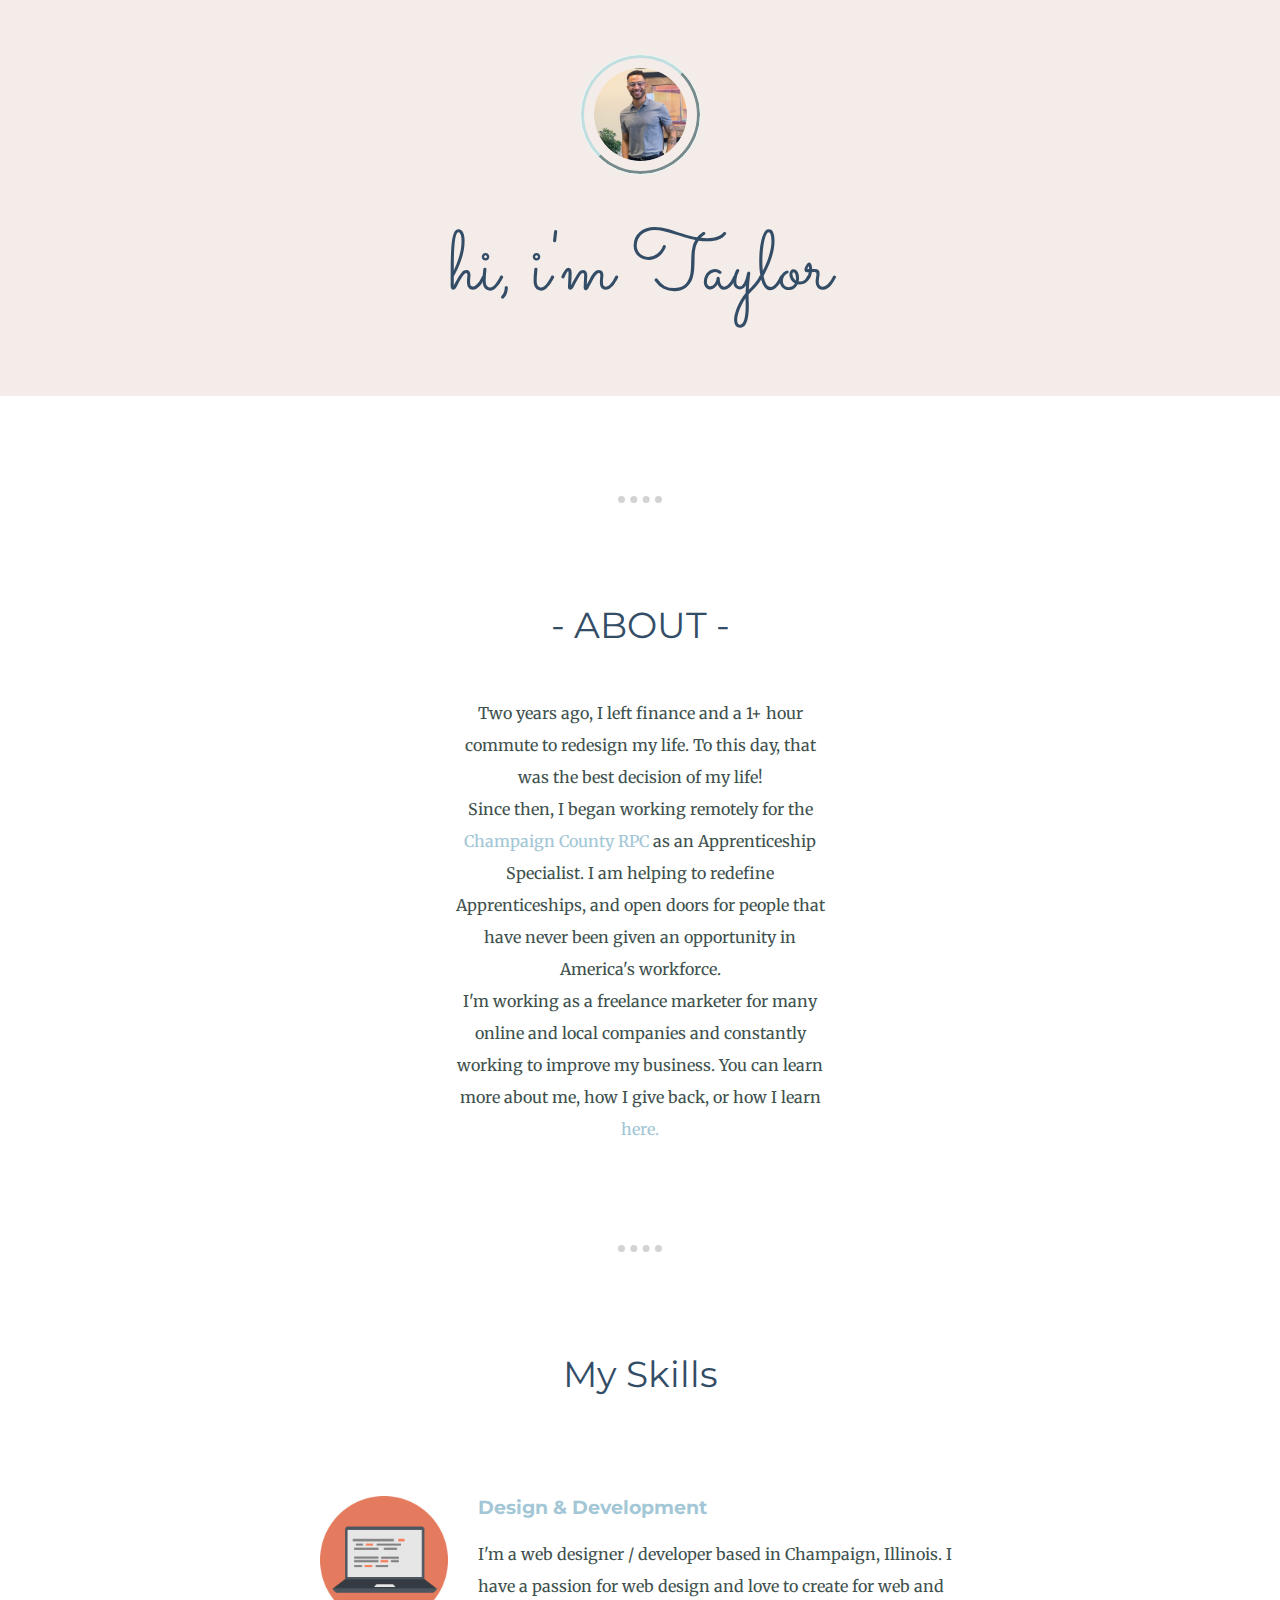
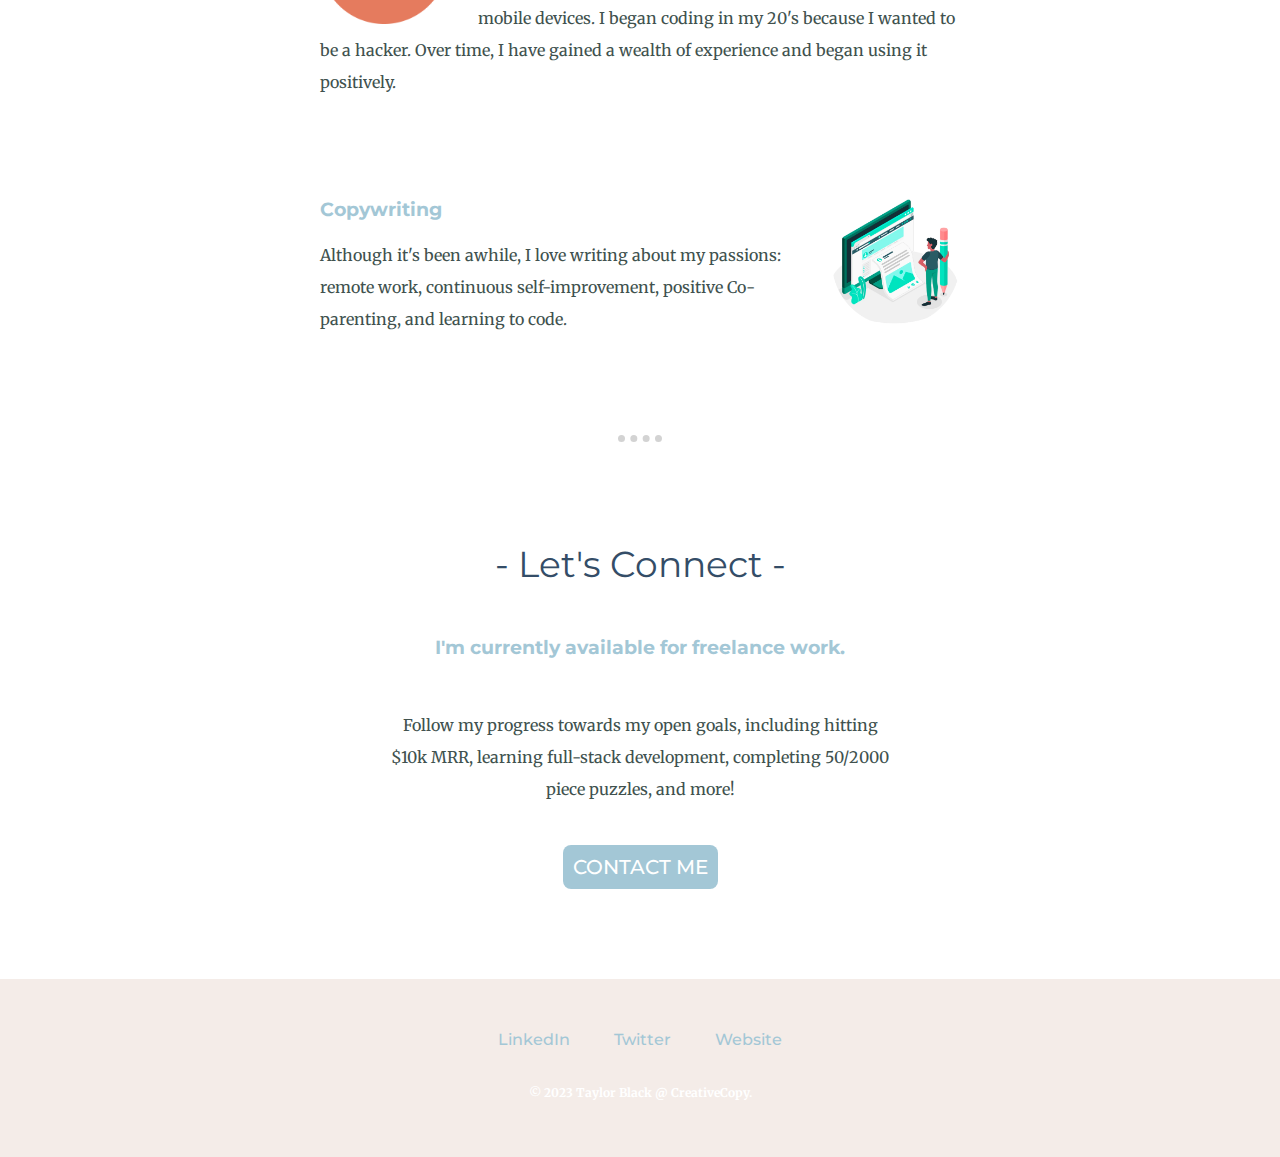
<file: index.html>
<!DOCTYPE html>
<html lang="en">
<head>
    <meta charset="UTF-8">
    <title>Taylor Black - a web designer & developer - About</title>
    <link rel="stylesheet" href="css/styles.css">
    <link rel="icon" href="favicon.ico?v=2">
    <link rel="preconnect" href="https://fonts.googleapis.com">
    <link rel="preconnect" href="https://fonts.gstatic.com" crossorigin>
    <link rel="preconnect" href="https://fonts.googleapis.com">
    <link rel="preconnect" href="https://fonts.gstatic.com" crossorigin>
    <link href="https://fonts.googleapis.com/css2?family=Merriweather&family=Montserrat:wght@400;700&family=Sacramento&display=swap" rel="stylesheet">
</head>
<body>



    </div>
    <div class="topContainer">
      <div class="profile">
        <img class="profile-img" src="images/Profile TB.png" alt="Profile picture">
        <p id="headline"> hi, i'm Taylor</p>
      </div>
    </div>

<hr>

    <div class="mid-container">
      <div class="about-me">
        <h2>- ABOUT -</h2>
        <p class="about-description">Two years ago, I left finance and a 1+ hour commute to redesign my life. To this day, that was the best decision of my life! <br>
          Since then, I began working remotely for the <a class="work-link" href="https://ccrpc.org/"> Champaign County RPC</a> as an Apprenticeship Specialist.  
          I am helping to redefine Apprenticeships, and open doors for people that have never been given an opportunity in America's workforce. <br>
          I'm working as a freelance marketer for many online and local companies and constantly working to improve my business.
          You can learn more about me, how I give back, or how I learn <a class="book-link" href="books.html">here.</a></p>
      </div>
    </div>

<hr>


        <div class="mid-container">
          <h2>My Skills</h2>
          <div class="skill-row">
            <img class="computer-img" src="images/computer.png" alt="Web dev picutre">
            <h3>Design & Development</h3>
            <p>I'm a web designer / developer based in Champaign, Illinois. I have a passion for web design and love to create for web and mobile devices. I began coding in my 20's because I wanted to be 
              a hacker.  Over time, I have gained a wealth of experience and began using it positively. 
            </p>
          </div>
          <div class="skill-row">
            <img class="copywriting-img" src="images/Copywriting.png" alt="Copywriting picture">
            <h3>Copywriting</h3>
            <p>Although it's been awhile, I love writing about my passions: remote work, continuous self-improvement, positive Co-parenting, and learning to code.</p>
          </div>
        </div>
     
<hr>
        <div class="contact-me">
          <h2>- Let's Connect -</h2>

          <h3>I'm currently available for freelance work.</h3>

          <p class="connect-outro">
            Follow my progress towards my open goals, including hitting $10k MRR, learning full-stack development, completing 50/2000 piece puzzles, and more!
          </p>
          
          <a class="btn" href="mailto:creativecopy.us@gmail.com">CONTACT ME</a>
        </div>
      
      
   
      <div id="bottom-container">
          <a class="footer-link" href="https://www.linkedin.com/in/taedigi/">LinkedIn
          </a>
        <a class="footer-link" href="https://twitter.com/taedigi">Twitter
          
        </a>
        <a class="footer-link" href="https://www.illinoisworknet.com/worknetprograms">Website

        </a>
        <p class="copy-end">© 2023 Taylor Black @ CreativeCopy.</p>
        
      </div>
      
</body>
</html>
</file>
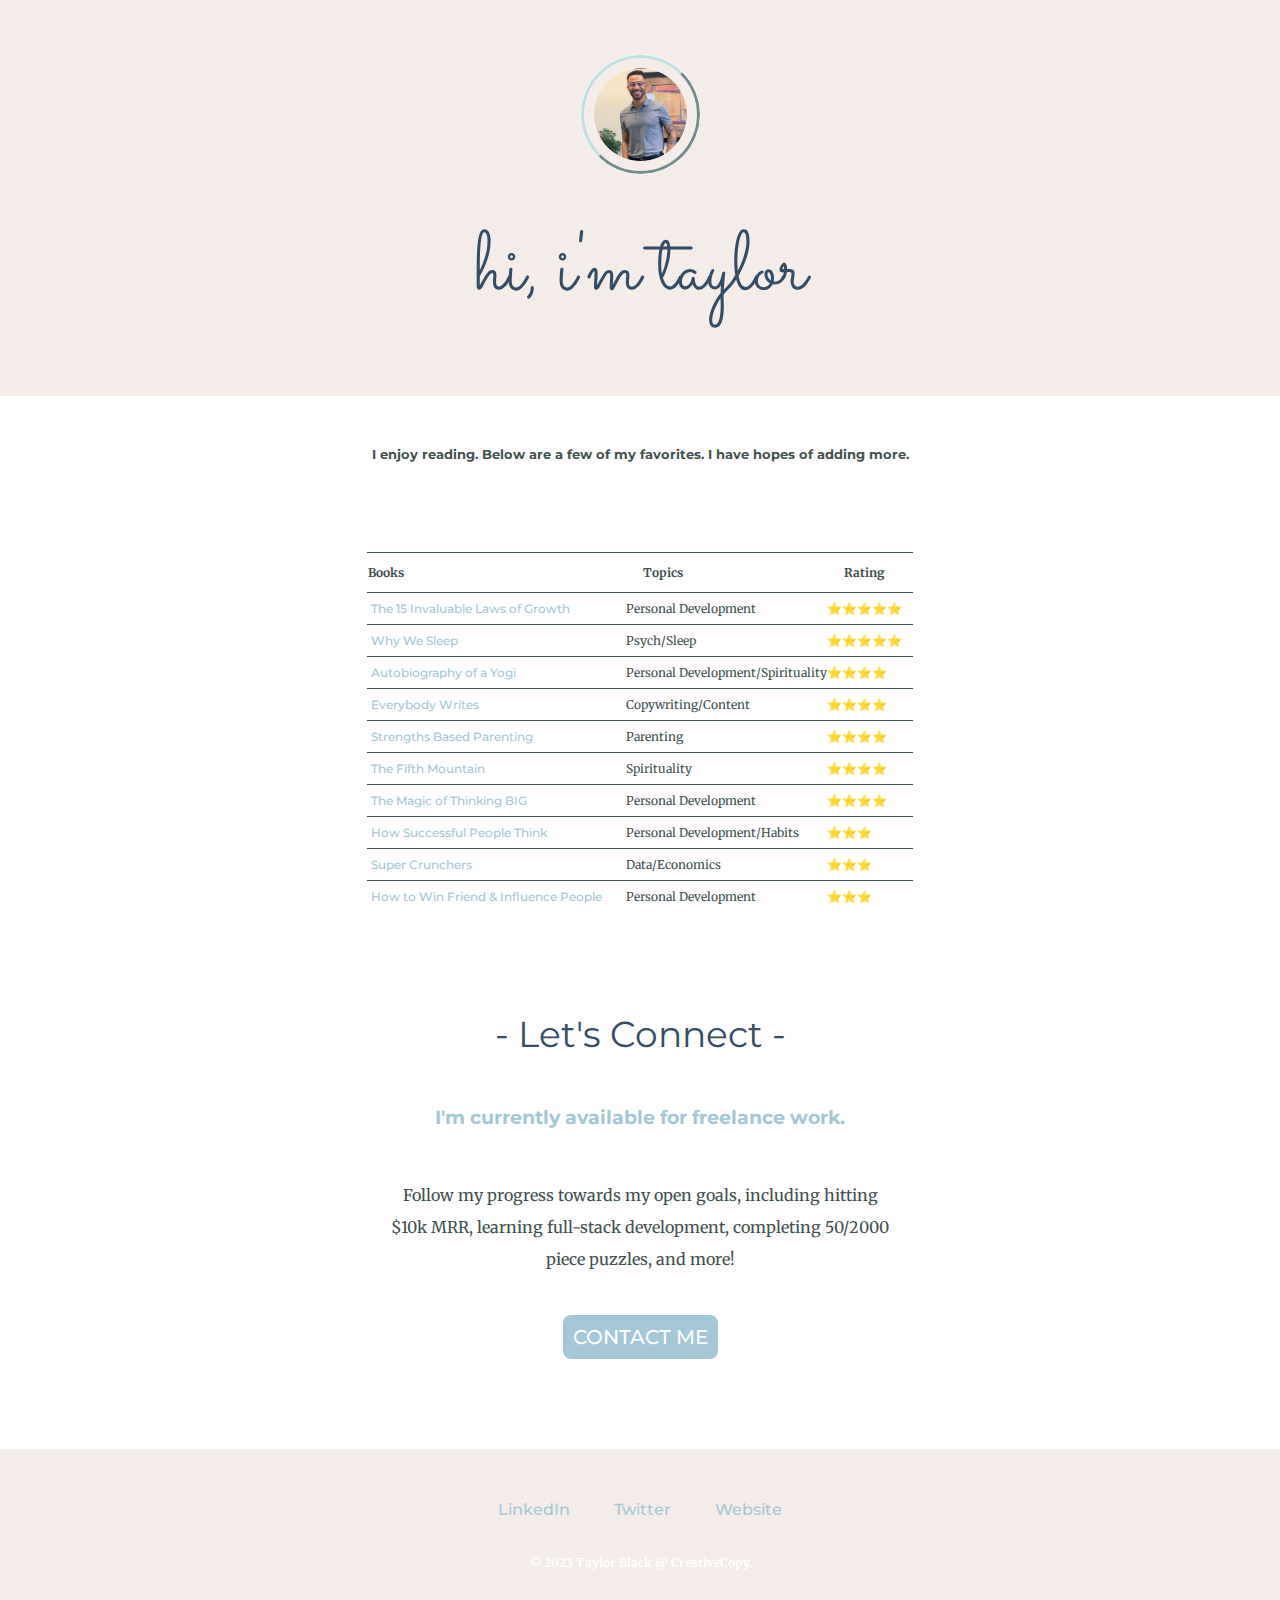
<file: books.html>
<!DOCTYPE html>
<html lang="en">
<head>
    <meta charset="UTF-8">
    <title>Taylor Black - a web designer & developer - About</title>
    <link rel="stylesheet" href="css/styles.css">
    <link rel="stylesheet" href="css/bookstyles.css">
    <link rel="icon" href="favicon.ico?v=2">
    <link rel="preconnect" href="https://fonts.googleapis.com">
    <link rel="preconnect" href="https://fonts.gstatic.com" crossorigin>
    <link rel="preconnect" href="https://fonts.googleapis.com">
    <link rel="preconnect" href="https://fonts.gstatic.com" crossorigin>
    <link href="https://fonts.googleapis.com/css2?family=Merriweather&family=Montserrat:wght@400;700&family=Sacramento&display=swap" rel="stylesheet">
</head>
<body>
</div>
<div class="topContainer">
  <div class="profile">
    <img class="profile-img" src="images/Profile TB.png" alt="Profile picture">
    <p id="headline"> hi, i'm taylor</p>
  </div>
</div>


<div id="mid-container">
  <div>
      <h3 class="bookheadline">I enjoy reading. Below are a few of my favorites. I have hopes of adding more.</h3>
  </div>
</div>

<div id="div-data">
  <table class="booklist">
    <tbody>
      <tr>
        <th>Books</th>
        <th>Topics</th>
        <th>Rating</th>
      </tr>
      <br>
      <br>
      <tr>
      <td>
        <a href="https://www.amazon.com/15-Invaluable-Laws-Growth-Potential/dp/1599953668/ref=tmm_hrd_swatch_0?_encoding=UTF8&qid=1674792286&sr=1-1">The 15 Invaluable Laws of Growth</a>
      </td>
      <td>Personal Development</td>
      <td>⭐️⭐️⭐️⭐️⭐️</td>
      </tr>
      <tr>
        <td>
          <a href="https://www.amazon.com/Why-We-Sleep-Matthew-Walker-audiobook/dp/B0752XRB5F/ref=sr_1_1?keywords=why+we+sleep&qid=1674792990&s=books&sprefix=Why+%2Cstripbooks%2C134&sr=1-1">Why We Sleep</a>
        </td>
        <td>Psych/Sleep</td>
        <td>⭐️⭐️⭐️⭐️⭐️</td>
      </tr>
      <tr>
        <td>
          <a href="https://www.amazon.com/Autobiography-Yogi-Paramahansa-Yogananda/dp/0876120834/ref=tmm_pap_swatch_0?_encoding=UTF8&qid=1674793242&sr=1-1">Autobiography of a Yogi</a>
        </td>
        <td>Personal Development/Spirituality</td>
        <td>⭐️⭐️⭐️⭐️</td>
      </tr>
      <tr>
        <td>
          <a href="https://www.amazon.com/Everybody-Writes-Improved-Go-Ridiculously-ebook/dp/B0BKNJ7FZV/ref=sr_1_1?crid=1U742LW7Z4BB5&keywords=Everybody+Writes+Ann+Handley&qid=1674791948&s=books&sprefix=everybody+writes+ann+handley%2Cstripbooks%2C84&sr=1-1">Everybody Writes</a>
        </td>
        <td>Copywriting/Content</td>
        <td>⭐️⭐️⭐️⭐️</td>
      </tr>
      <tr>
        <td>
          <a href="https://www.amazon.com/Strengths-Based-Parenting-Developing-Childrens/dp/1595621008/ref=tmm_hrd_swatch_0?_encoding=UTF8&qid=1674792666&sr=1-3">Strengths Based Parenting</a>
        </td>
        <td>Parenting</td>
        <td>⭐️⭐️⭐️⭐️</td>
      </tr>
      <tr>
        <td><a href="https://www.amazon.com/Fifth-Mountain-Novel-Paulo-Coelho/dp/0061729256">The Fifth Mountain</a></td>
        <td>Spirituality</td>
        <td>⭐️⭐️⭐️⭐️</td>
      </tr>
      <tr>
        <td>
          <a href="https://www.amazon.com/Magic-Thinking-Big-David-Schwartz/dp/0671646788/ref=tmm_pap_swatch_0?_encoding=UTF8&qid=1674792877&sr=1-1">The Magic of Thinking BIG</a>
        </td>
        <td>Personal Development</td>
        <td>⭐️⭐️⭐️⭐️</td>
      </tr>
      <tr>
        <td>
          <a href="https://www.amazon.com/How-Successful-People-Think-Thinking/dp/9350098768/ref=tmm_pap_swatch_0?_encoding=UTF8&qid=1674792461&sr=1-5">How Successful People Think</a>
        </td>
        <td>Personal Development/Habits</td>
        <td>⭐️⭐️⭐️</td>
      </tr>
      <tr>
        <td><a href="https://www.amazon.com/Super-Crunchers-Thinking-Numbers-Smart/dp/0553384732">Super Crunchers</a></td>
        <td>Data/Economics</td>
        <td>⭐️⭐️⭐️</td>
      </tr>
      <tr>
        <td><a href="https://www.amazon.com/How-Win-Friends-Influence-People/dp/0091947464/ref=tmm_hrd_swatch_0?_encoding=UTF8&qid=1674791402&sr=1-1">How to Win Friend & Influence People</a></td>
        <td>Personal Development</td>
        <td>⭐️⭐️⭐️</td>
      </tr>
    </tbody>
  </table>

</div>
<div>
  <div class="contact-me">
    <h2>- Let's Connect -</h2>

    <h3>I'm currently available for freelance work.</h3>

    <p class="connect-outro">
      Follow my progress towards my open goals, including hitting $10k MRR, learning full-stack development, completing 50/2000 piece puzzles, and more!
    </p>
    
    <a class="btn" href="mailto:creativecopy.us@gmail.com">CONTACT ME</a>
  </div>



<div id="bottom-container">
    <a class="footer-link" href="https://www.linkedin.com/in/taedigi/">LinkedIn
    </a>
  <a class="footer-link" href="https://twitter.com/taedigi">Twitter
    
  </a>
  <a class="footer-link" href="https://www.illinoisworknet.com/worknetprograms">Website

  </a>
  <p class="copy-end">© 2023 Taylor Black @ CreativeCopy.</p>
  
</div>
</div>


    
</body>
</html>
</file>
<file: css/styles.css>
body {
    color: #40514E;
    margin: 0;
    text-align: center;
    font-family: 'Merriweather', serif;
    font-size: 16px;
    background-color: #ffffff;
}

hr {
    position: relative;
    margin: 100px auto;
    border-style: none;
    border-top-style: dotted;
    border-color: lightgrey;
    border-width: 7px;
    width: 3.5%;

}



h1 {
    font-size: 5.62rem;
    font-family: 'Sacramento', cursive;
    color: #C8DBBE;
    line-height: 4px;
    
}

h2 {
    font-family: 'Montserrat', sans-serif;
    font-size: 2.25rem;
    color: #344D67;
    font-weight: 400;
    margin: 50px auto;

}

h3 {
    font-family: 'Montserrat', sans-serif;
    color: #A3C7D6;
    font-weight: 700;

}

a {
    text-decoration: underline;

}

.drop-down {
    margin: 10px 40px;
    padding: auto 30px;
    text-align: right;
}

#drop-select {
    font-size: 0.9rem;
    color: #40514E;
}

.topContainer {
    background-color: #f4ece8;
    padding: 30px auto;


    
}

.mid-container {
    padding: 50px auto;

}

 .profile-img {
    width: 15%;
    border-radius: 120px;
    padding: 10px;
    margin: 25px 0 0;
    border: 3px #bededf outset;
    outline: 1px solid #EAF6F6;
    
 }



 .computer-img {
    width: 20%;
    float: left;
    margin-right: 30px;
}

.copywriting-img {
    width: 20%;
    float: right;
    margin-left: 30px
}


.profile {
    margin: auto 300px;
    padding: 30px;

}

#headline {
    margin: 10px;
    font-size: 5.25rem;
    font-family: 'Sacramento', cursive;
    color: #344D67;
    

}

.about-description {
    width: 30%;
    margin: 50px auto 50px auto;
    
    
    
    
}

p {
    line-height: 2;
}



.about-me {
    margin: 100px auto;

}



 .skill-row{
    width: 50%;
    margin: 100px auto;
    text-align: left;

    
}


.connect-outro{
    width: 40%;
    margin: 50px auto 50px auto;
    line-height: 2;
}


.btn {
    background-image: -webkit-linear-gradient(top, #A3C7D6, #A3C7D6);
    background-image: -moz-linear-gradient(top, #A3C7D6, #A3C7D6);
    background-image: -ms-linear-gradient(top, #A3C7D6, #A3C7D6);
    background-image: -o-linear-gradient(top, #A3C7D6, #A3C7D6);
    background-image: linear-gradient(to bottom, #A3C7D6, #A3C7D6);
    -webkit-border-radius: 8;
    -moz-border-radius: 8;
    border-radius: 8px;
    font-family: 'Montserrat', sans-serif;
    color: #ffffff;
    font-size: 20px;
    font-weight: 500;
    padding: 10px;
    margin: 100px auto 100px auto;
    text-decoration: none;
  }
  
.btn:hover {
    background-image: -webkit-linear-gradient(top, #97DECE, #97DECE);
    background-image: -moz-linear-gradient(top, #97DECE, #97DECE);
    background-image: -ms-linear-gradient(top, #97DECE, #97DECE);
    background-image: -o-linear-gradient(top, #97DECE, #97DECE);
    background-image: linear-gradient(to bottom, #97DECE, #97DECE);
    text-decoration: none;
  }

.contact-me {
    margin: 100px auto;

}

#bottom-container {
    background-color: #f4ece8;
    padding: 50px 0 20px;
}

a {
    color: #A3C7D6;
    text-decoration: none;
    margin: 10px 20px;
    font-family:'Montserrat', sans-serif;
    font-weight: 500;

}

a:hover {
    color: #EAF6F6;
    

}

.book-link {
    color: #A3C7D6;
    font-family: 'Merriweather', serif;
    font-size: 16px;
    margin: 0;
}

.work-link {
    color: #A3C7D6;
    font-family: 'Merriweather', serif;
    font-size: 16px;
    margin: 0;
}

.copy-end {
    padding: 20px 0;
    font-family: 'Merriweather', serif;
    font-size: 0.75rem;
    font-weight: 700;
    color: white;
}

/*****************************BOOKS HTML***********************************\
</file>
<file: css/bookstyles.css>
.bookheadline {
    color: #40514E;
    font-size: 13px;
    margin: 50px auto;
}

#div-data{
    margin: auto 367px;


}

.booklist{
    width: 100%;
    border-spacing: 0;
    font-size: 12px;
}

tr {
border-top: solid #40514E;


}
tr:hover {
    background-color: lightgrey;
}

th {
    border-top: 1px solid #40514E;
    text-align: left;
    padding-top: 12px;
    padding-bottom: 12px;
}

td {
    text-align: left;
    text-indent: -2em;
    border-top: 1px solid #40514E;
  
    padding: 8px;



}
</file>
